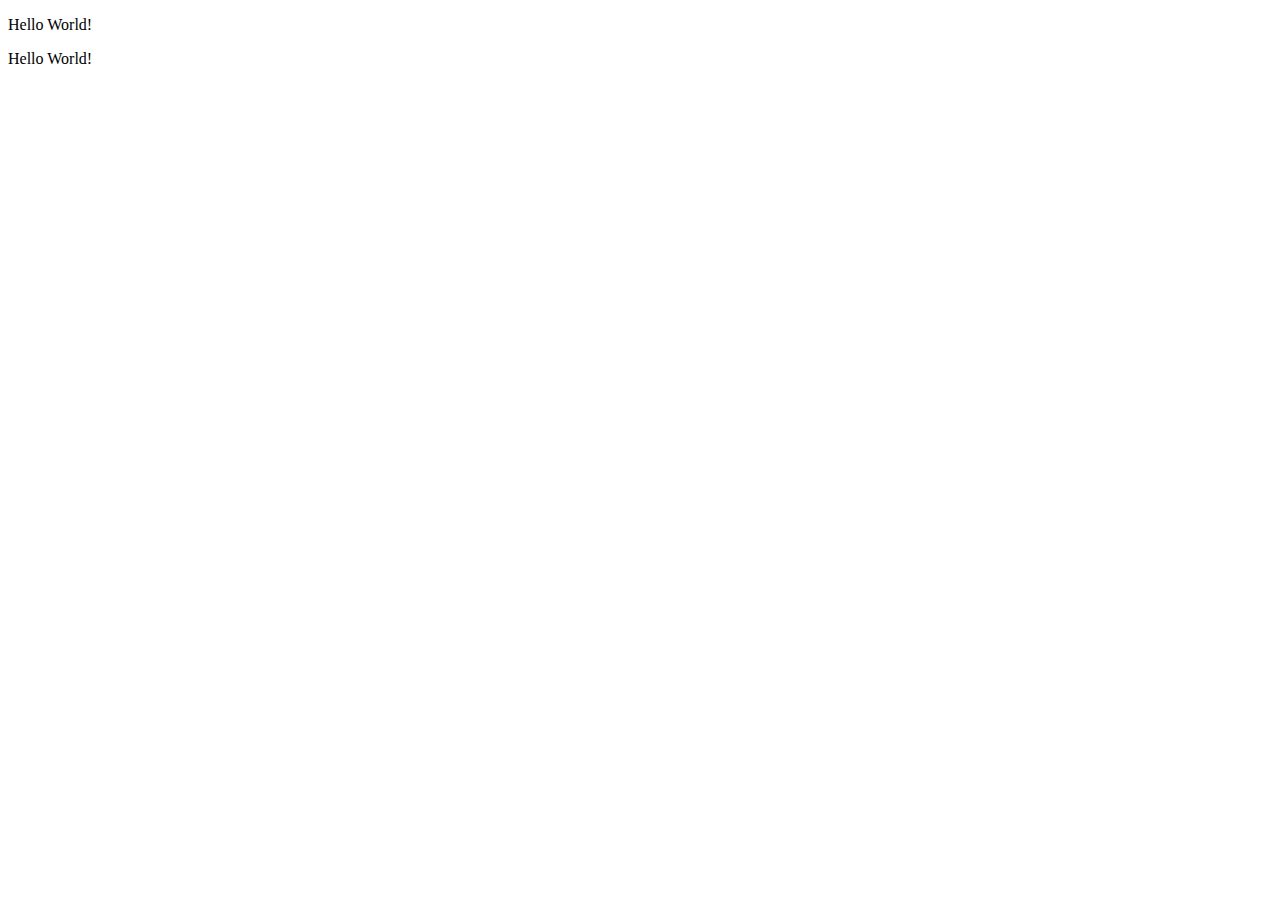
<file: index.html>
<!DOCTYPE html>
<html lang="HU">
    <head>
        <meta charset="utf-8">
        <meta name="viewport" content="width=device-width, initial-scale=1">

        <title>Lindi Creative Design</title>
    </head>
<body>
    <p>Hello World!</p>
    <p>Hello World!</p>
</body>
</html>
</file>
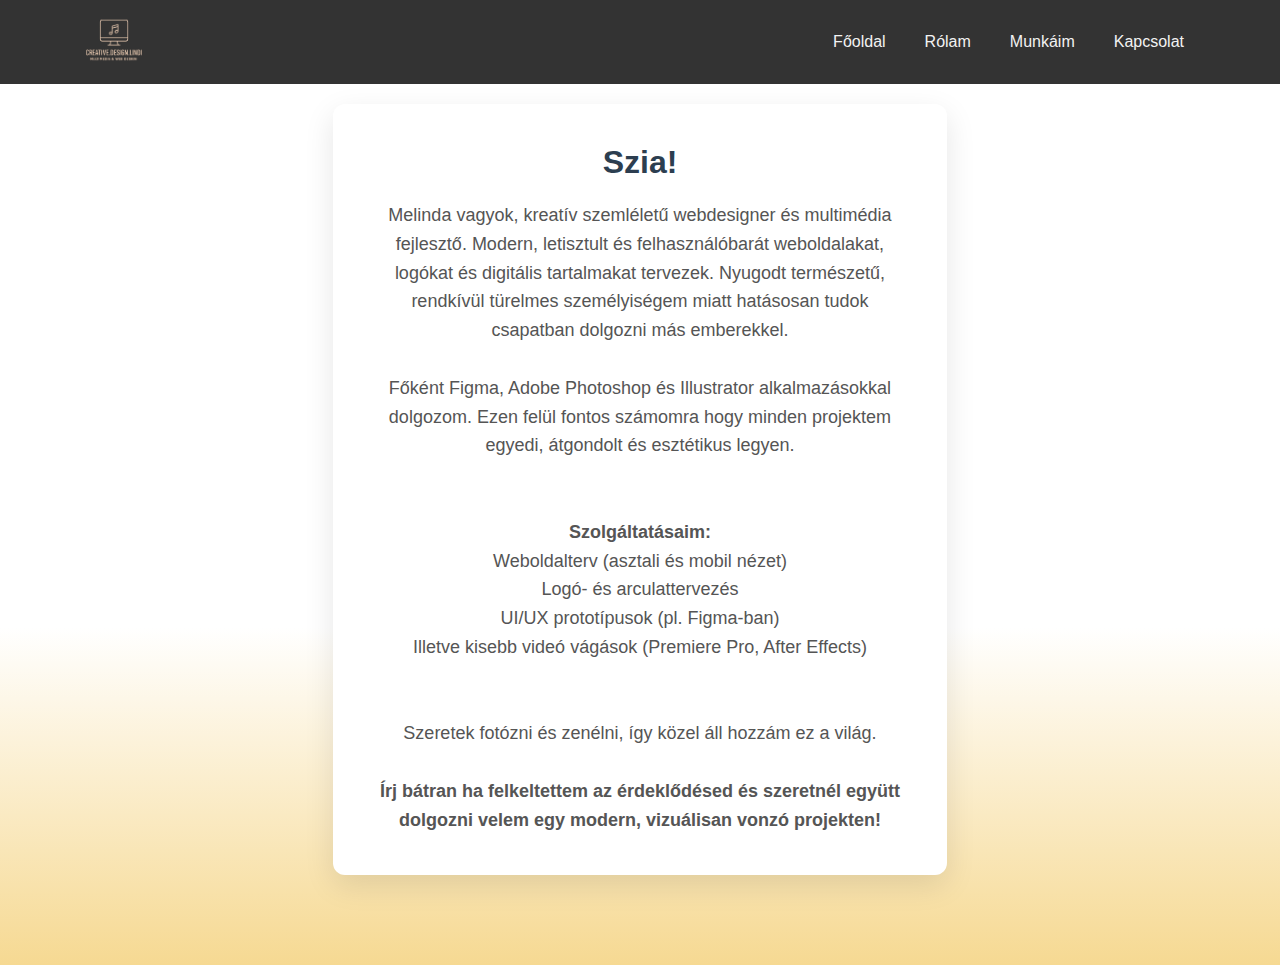
<file: about.html>
<!DOCTYPE html>
<html lang="HU">
    <head>
        <meta charset="utf-8">
        <meta name="viewport" content="width=device-width, initial-scale=1">

        <link rel="icon" type="image/x-icon" href="pictures/logo/logom.svg">

        <link rel="stylesheet" href="style.css">

        <script src="script.js"></script>

        <title>Lindi Creative Design</title>
    </head>
    <body>
        <div class="navbar-wrapper">
            <nav class="navbar">
                <div class="logo">
                    <img src="pictures/logo/logom.svg" alt="logo">
                </div>
                <div class="hamburger" onclick="toggleMenu()">
                    <span></span>
                    <span></span>
                    <span></span>
                </div>
                <div class="navbar-links" id="navbarLinks">
                    <a href="index.html">Főoldal</a>
                    <a href="about.html">Rólam</a>
                    <a href="projects.html">Munkáim</a>
                    <a href="contacts.html">Kapcsolat</a>
                </div>
            </nav>
        </div>
        <div class="main-container">
            <div class="container">
                <div class="intro-bow-wrapper flex">
                    <div class="intro-box">
                        <h1>Szia!</h1>
                        <p>Melinda vagyok, kreatív szemléletű webdesigner és multimédia fejlesztő. Modern, letisztult és felhasználóbarát weboldalakat, logókat és digitális tartalmakat tervezek. Nyugodt természetű, rendkívül türelmes személyiségem miatt hatásosan tudok csapatban dolgozni más emberekkel.
                            <br><br>
                            Főként Figma, Adobe Photoshop és Illustrator alkalmazásokkal dolgozom. Ezen felül fontos számomra hogy minden projektem egyedi, átgondolt és esztétikus legyen.
                            <br><br><br>
                            <b>Szolgáltatásaim:</b>
                            <br>
                            Weboldalterv (asztali és mobil nézet)
                            <br>
                            Logó- és arculattervezés
                            <br>
                            UI/UX prototípusok (pl. Figma-ban)
                            <br>
                            Illetve kisebb videó vágások (Premiere Pro, After Effects)
                            <br><br><br>
                            Szeretek fotózni és zenélni, így közel áll hozzám ez a világ.
                            <br><br>
                            <b>Írj bátran ha felkeltettem az érdeklődésed és szeretnél együtt dolgozni velem egy modern, vizuálisan vonzó projekten!</b>
                        </p>
                    </div>
                </div>
            </div>
        </div>
        <div class="footer"></div>
    </body>
</html>
</file>
<file: style.css>
* {
    margin: 0;
    padding: 0;
    box-sizing: border-box;
    font-family: Inter, sans-serif;
}

html {
    min-height: 100%;
}

body {
    min-height: 100%;
    display: flex;
    flex-direction: column;
    background: linear-gradient(to bottom, #ffffff 0%, #ffffff 65%, #f6d992 100%);
}

.main-container {
    margin-top: 20px;
    margin-bottom: 30px;
}

.container {
    margin: 0 10dvw;
}

.footer {
    margin-top: auto;
    width: 100%;
    text-align: center;
    position: relative;
    bottom: 0;
    height: 60px;
}

.flex {
    display: flex;
}

img {
    max-height: 60dvh;
    max-width: 70dvw;
    border: 1px solid #ccc;
    background-color: white;
    box-shadow: 5px 5px 10px rgba(0, 0, 0, 0.3);
}

.width-50 {
    width: 50%;
}

.navbar-wrapper {
    background-color: #333;
}

.navbar {
    display: flex;
    justify-content: space-between;
    align-items: center;
    padding: 10px 20px;
    margin: 0 5dvw;
}

.navbar .logo img {
    width: 60px;
    background-color: #333;
    border: none;
    box-shadow: none;
}

.navbar-links {
    display: flex;
    gap: 15px;
}

.navbar-links a {
    color: #f2f2f2;
    text-decoration: none;
    padding: 8px 12px;
    transition: background 0.3s;
}

.navbar-links a:hover {
    background-color: #ddd;
    color: black;
}

.hamburger {
    display: none;
    flex-direction: column;
    cursor: pointer;
}

.hamburger span {
    height: 3px;
    width: 25px;
    background-color: white;
    margin: 4px 0;
}

/* Mobilnézet */
@media (max-width: 768px) {
    .navbar-links {
        display: none;
        flex-direction: column;
        width: 100%;
        background-color: #333;
        position: absolute;
        top: 80px;
        left: 0;
    }

    .navbar-links.active {
        display: flex;
        z-index: 1;
    }

    .hamburger {
        display: flex;
    }
}

.intro-bow-wrapper {
    justify-content: center;
}

.intro-box {
    width: 60%;
    background-color: white;
    padding: 40px;
    border-radius: 12px;
    box-shadow: 0 10px 30px rgba(0, 0, 0, 0.1);
    text-align: center;
}

.intro-box h1 {
    font-size: 32px;
    margin-bottom: 20px;
    color: #2c3e50;
}

.intro-box p {
    font-size: 18px;
    line-height: 1.6;
    color: #555;
}

@media (max-width: 768px) {
    .intro-box {
        width: 100%;
        padding: 15px;
    }

    .intro-box h1 {
        font-size: 26px;
    }

    .intro-box p {
        font-size: 16px;
    }
}

.portfolio-wrapper {
    margin-top: 10dvh;
}

.portfolio-wrapper .portfolio-data {
    text-align: center;
    margin: auto;
    padding: 20px;
}

.portfolio-header {
    text-align: center;
    animation: fadeInUp 1s ease-out;
}

.portfolio-header h1 {
    font-family: 'Montserrat', sans-serif;
    background: linear-gradient(to left, #ff00cc, #6b0303);
    -webkit-background-clip: text;
    -webkit-text-fill-color: transparent;
    letter-spacing: 2px;
    text-transform: uppercase;
    margin: 0;
}

.portfolio-header h2 {
    font-size: 2.5rem;
    margin: 10px 0;
    background: linear-gradient(to right, #ff00cc, #3333ff);
    -webkit-background-clip: text;
    -webkit-text-fill-color: transparent;
}

.portfolio-header p {
    font-size: 1.5rem;
    color: #8d8d8d;
    font-style: italic;
    margin-top: 5px;
}

@keyframes fadeInUp {
    from {
        opacity: 0;
        transform: translateY(30px);
    }
    to {
        opacity: 1;
        transform: translateY(0);
    }
}

.portfolio-wrapper .portrait {
    justify-content: center;
}

.portfolio-wrapper .portrait img {
    border-radius: 10px;
}

@media (max-width: 768px) {
    .portfolio-wrapper {
        margin-top: 5dvh;
        flex-flow: column-reverse;
    }

    .portfolio-wrapper .portfolio-data {
        padding: 20px 0 0 0;
    }

    .portfolio-wrapper .width-50 {
        width: 100%;
    }
}

/* MUNKÁIM */

.grid-container {
    display: grid;
    grid-template-columns: repeat(4, 1fr);
    gap: 20px;
}

.card {
    position: relative;
    width: 100%;
    padding-top: 75%;
    background-size: cover;
    background-position: center;
    overflow: hidden;
    border-radius: 10px;
    cursor: pointer;
    box-shadow: 0 4px 10px rgba(0,0,0,0.1);
}

.card-title {
    position: absolute;
    bottom: 0;
    left: 0;
    right: 0;
    padding: 15px;
    background: rgba(0, 0, 0, 0.6);
    color: white;
    text-align: center;
    transform: translateY(100%);
    transition: transform 0.3s ease;
}

.card:hover .card-title {
    transform: translateY(0);
}

@media (max-width: 1024px) {
    .grid-container {
        grid-template-columns: repeat(2, 1fr);
    }
}

@media (max-width: 600px) {
    .grid-container {
        grid-template-columns: 1fr;
    }
}

/* MUNKÁIM ALOLDALAK */

.theme-title {
    margin-top: 30px;
    text-align: center;
    font-size: 3rem;
    text-transform: uppercase;
    letter-spacing: 4px;
    color: #333;
    position: relative;
    font-weight: 700;
}

.theme-title::after {
    content: "";
    display: block;
    width: 80px;
    height: 4px;
    background: linear-gradient(90deg, #ff00cc, #6b0303);
    margin: 10px auto 0;
    border-radius: 2px;
}

.gallery-wrapper {
    position: relative;
    width: 100%;
    display: flex;
    justify-content: center;
    margin: 20px 0;
}

.arrow {
    font-size: 2.5rem;
    color: white;
    background-color: rgba(0, 0, 0, 0.6);
    border: none;
    border-radius: 50%;
    width: 50px;
    height: 50px;
    display: flex;
    align-items: center;
    justify-content: center;
    cursor: pointer;
    box-shadow: 0 4px 12px rgba(0, 0, 0, 0.4);
    transition: all 0.2s ease;
    z-index: 1000;
}

.arrow:hover {
    background-color: rgba(0, 0, 0, 0.8);
    transform: scale(1.15);
}

.arrow.left {
    position: absolute;
    left: 10px;
    top: 50%;
    transform: translateY(-50%);
}

.arrow.right {
    position: absolute;
    right: 10px;
    top: 50%;
    transform: translateY(-50%);
}

.gallery-container {
    height: 60dvh;
    display: flex;
    justify-content: center;
    align-items: center;
    overflow: hidden;
    border-radius: 10px;
}

.gallery-image {
    max-height: 100%;
    max-width: 100%;
    object-fit: contain;
}

@media (max-width: 600px) {
    .arrow {
        font-size: 1.8rem;
        width: 40px;
        height: 40px;
    }
}
</file>
